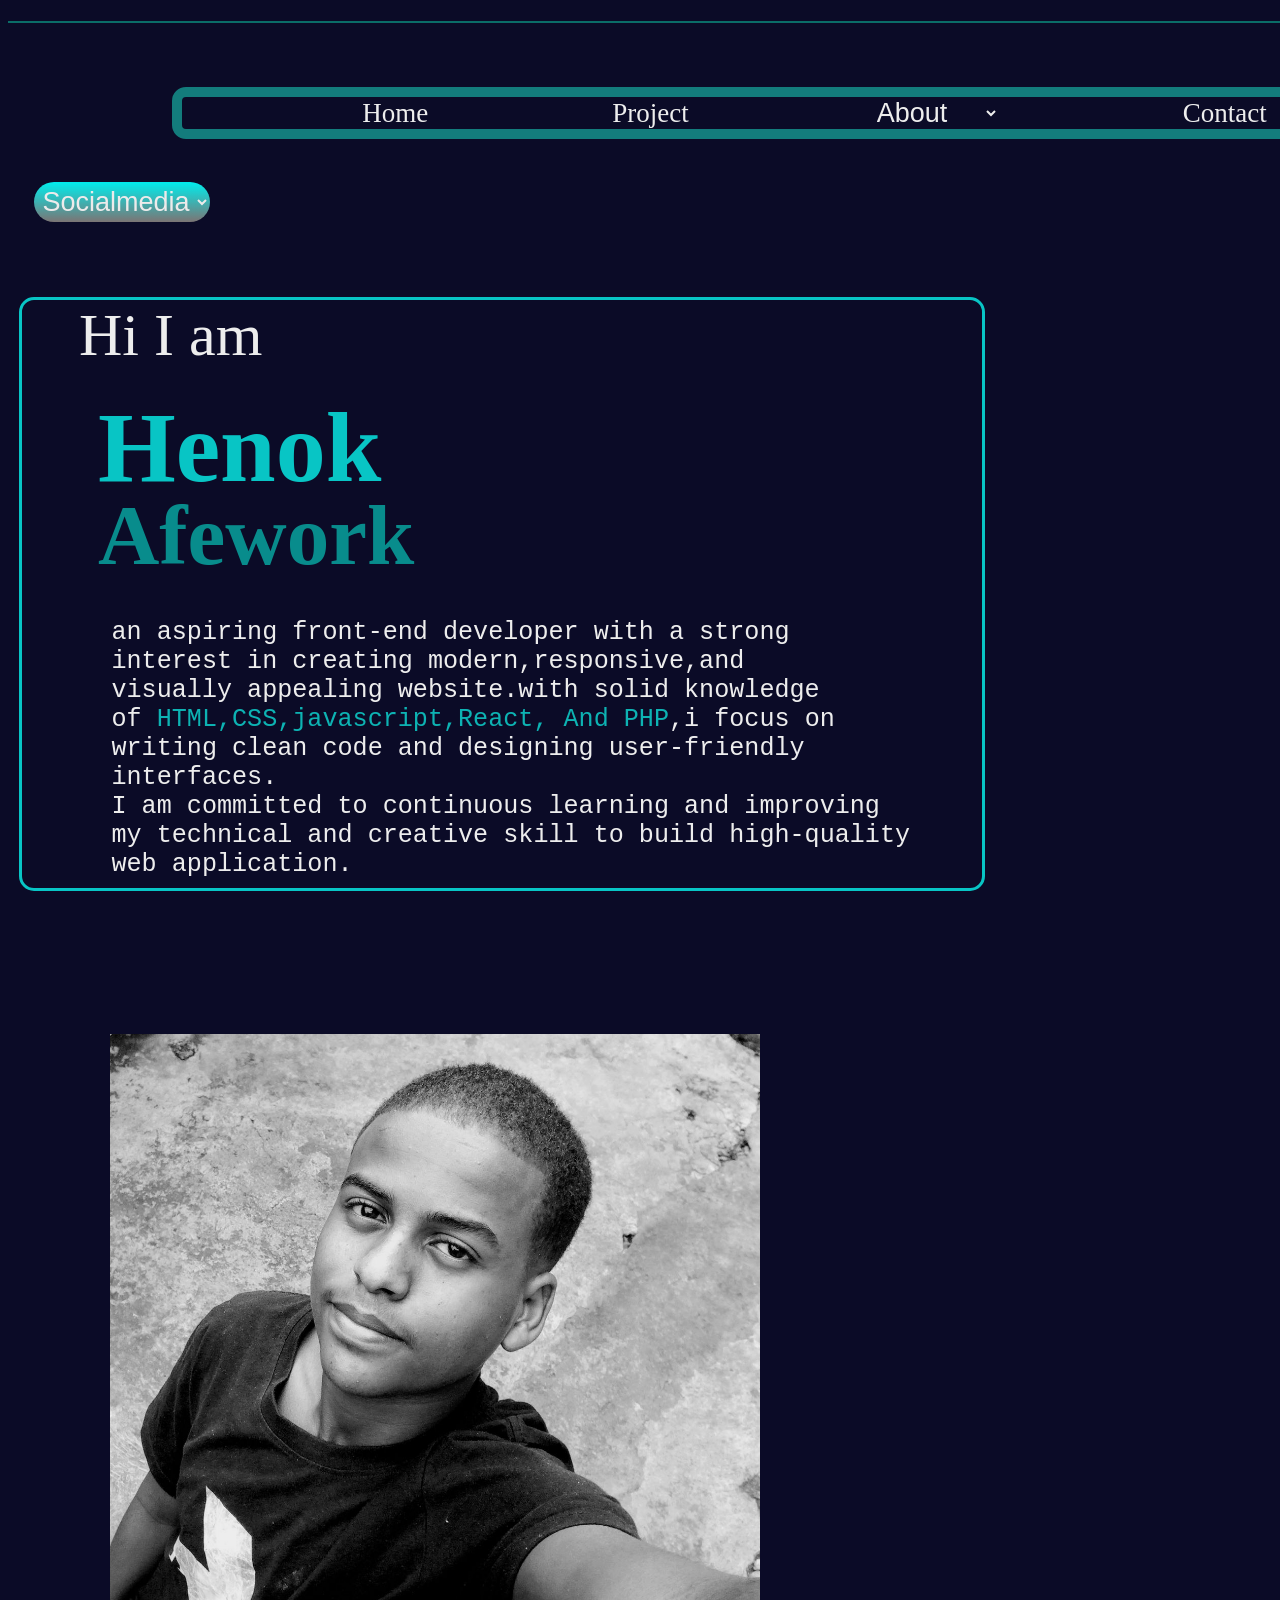
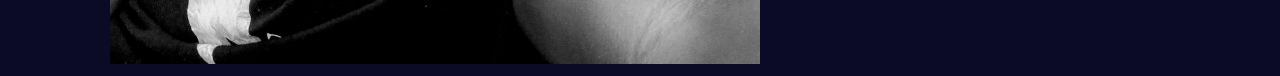
<file: index.html>
<!DOCTYPE html>
<html lang="en">
<head>
    <meta charset="UTF-8">
    <meta name="viewport" content="width=device-width, initial-scale=1.0">
    <title>home page</title>
    <link  rel="stylesheet"  href="styles/home.css">

</head>
<body><h1></h1>
    <div class="navdiv">
        <nav>
            <a href="index.html">Home</a> 
            <a href="project.html">Project</a> 
             <select onchange="location=this.value;">
                <option>About</option>
                <option class="option1" value="mybio.html">biograph</option>
                <option value="myskill.html">Skill</option>
            </select>
            <a href="contact.html"> Contact</a> 
        </nav>
    </div>
    <div class="get">
         <select class="option2" onchange="location=this.value;">
                <option>Socialmedia</option>
                <option value="http://github.com/henokafework9-ui">
                    Github</option>
                <option  value="http://t.me/@henokafework">
                    Telegram</option>
                 <option value="http://www.linkedin.com/in/henok-afework-a5348b401/">
                    Linkedin</option>
                  <option value="http://www.instagram.com/henokafework9">
                    Instagram</option>
            </select>
    </div>
    <div class="explain">
        <p class="I"> Hi I am </p><br>
        <p class="H">Henok</p><br>
        <p class="A">Afework</p><br>
        <p class="normal"> 
            an aspiring front-end developer with a strong<br>
            interest in creating modern,responsive,and <br>
            visually appealing website.with solid knowledge <br>
            of <span>HTML,CSS,javascript,React, And PHP</span>,i focus on<br>writing 
            clean code and designing user-friendly <br>interfaces.<br>
            I am committed to continuous learning and improving <br>
            my technical and creative skill to build high-quality <br>web  application.</p>

    </div>
    <div class="photo">
        <img class="m" src="image/me4.jpg">
    </div>
</body>
</html>
</file>
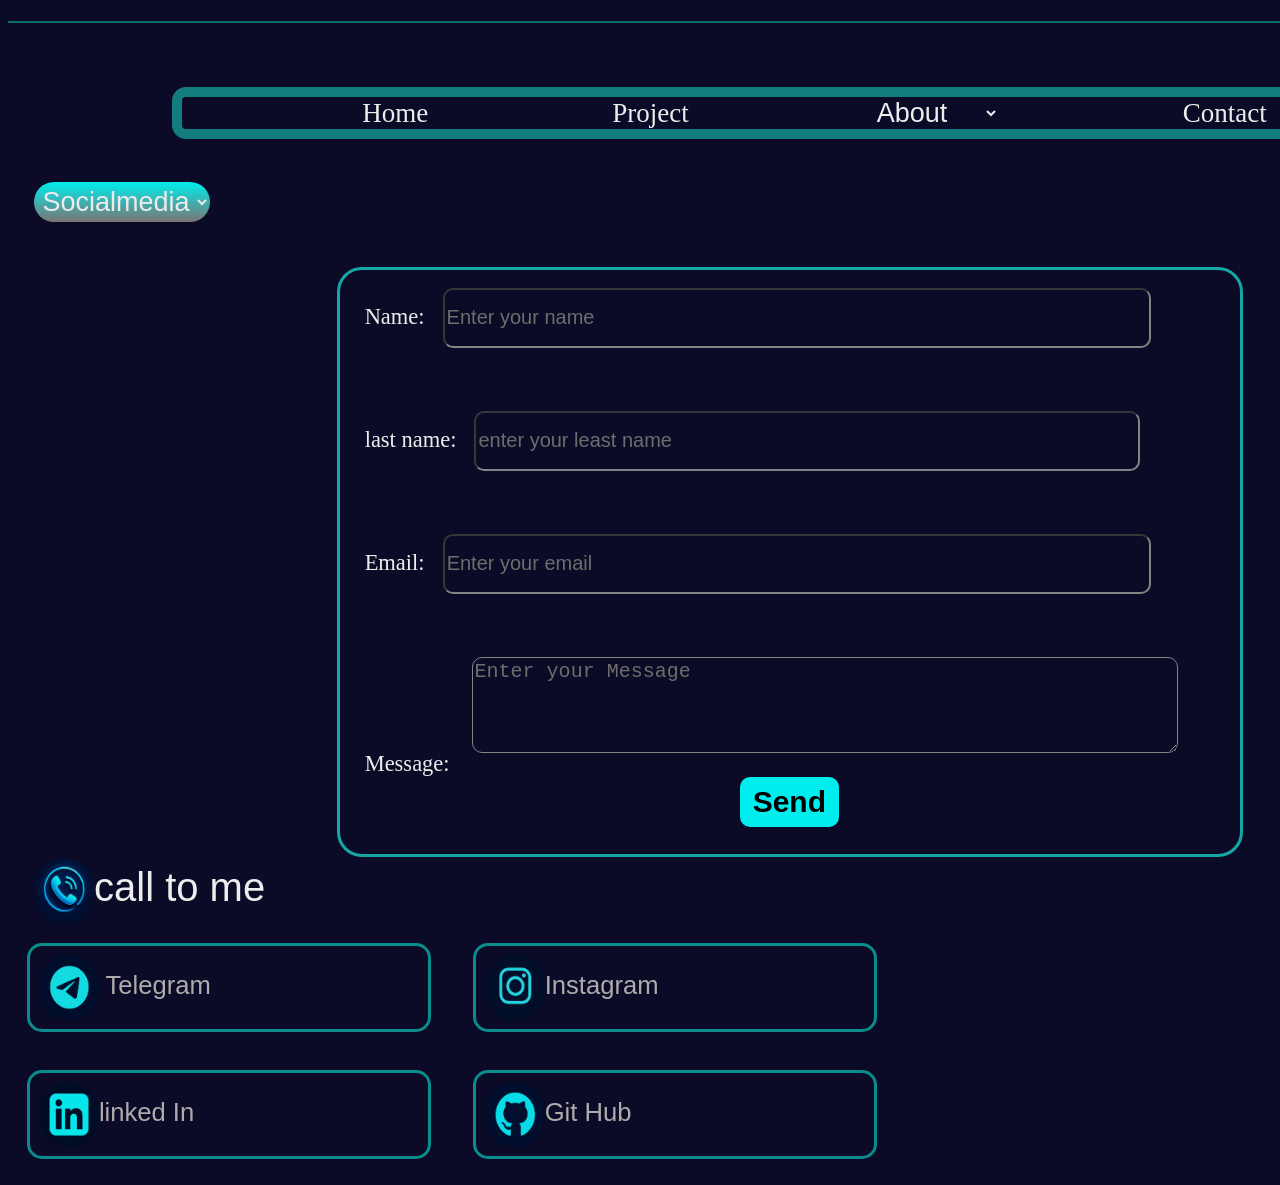
<file: contact.html>
<!DOCTYPE html>
<html lang="en">
<head>
    <meta charset="UTF-8">
    <meta name="viewport" content="width=device-width, initial-scale=1.0">
    <title>Document</title>
</head>
<link rel="stylesheet" href="styles/home.css">
<link rel="stylesheet" href="styles/contact.css">
<body>
<h1></h1>
       <div class="navdiv">
        <nav>
            <a href="index.html">Home</a> 
            <a href="project.html">Project</a> 
             <select onchange="location=this.value;">
                <option>About</option>
                <option class="option1" value="mybio.html">biograph</option>
                <option value="myskill.html">Skill</option>
            </select>
            <a href="contact.html"> Contact</a> 
        </nav>
    </div>
    <div class="get">
         <select class="option2" onchange="location=this.value;">
                <option>Socialmedia</option>
                <option value="http://github.com/henokafework9-ui">
                    Github</option>
                <option  value="http://t.me/@henokafework">
                    Telegram</option>
                 <option value="http://www.linkedin.com/in/henok-afework-a5348b401/">
                    Linkedin</option>
                  <option value="http://www.instagram.com/henokafework9">
                    Instagram</option>
            </select>
    </div><br>
    <div class="totalbox">
        <label>Name:</label><input class="name"
        placeholder="Enter your name"><br>
        <label>last name:</label><input class="least"
        placeholder="enter your least name"><br>
        <label>Email:</label><input class="emailbox"
        placeholder="Enter your email"><br>
        <label class="Message">Message:</label>
        <textarea placeholder="Enter your Message " class="msg"></textarea><br>
        <button class="sendbutton" onclick="sendmessage()">Send</button>
    </div>
    <div class="phone" ><button class="phone" onclick="Call();">
        <img src="image/phone.jpg">call to me</button>
    </div><br>
     <div class="socialmedia">
    <a href="http://t.me/@henokafework" target="_blank">
           <img src="image/telegram.jpg">  Telegram</a>
        <a href="http://www.instagram.com/henokafework9"> 
            <img src="image/instagram.jpg">Instagram</a>
        <a href="http://www.linkedin.com/in/henok-afework-a5348b401/"> 
            <img src="image/linkedin.jpg">linked In </a>
        <a href="http://github.com/henokafework9-ui"><img src="image/github.jpg">Git Hub</a>
    </div>
    
    <script>
           function sendmessage(){
             let name=document.querySelector(".name").value;
             let secondname = document.querySelector(".least").value;
             let email = document.querySelector(".emailbox").value;
            let msg= document.querySelector(".msg").value;
            if( msg==="" || name==="" ){
                alert("please fill correctly");
                return;
            }
           let phoneno="251947257165";
            
            
            const fullmessage = "username:"+ name + secondname + "\nemail:"
            +email+"\nmessage:"+msg;
            window.location.href = "sms:"+phoneno+"?body="+
            encodeURIComponent(fullmessage);
        }
        function Call(){
            window.location.href= "tel:251947257165";
        }
    </script>
</body>
</html>
</file>
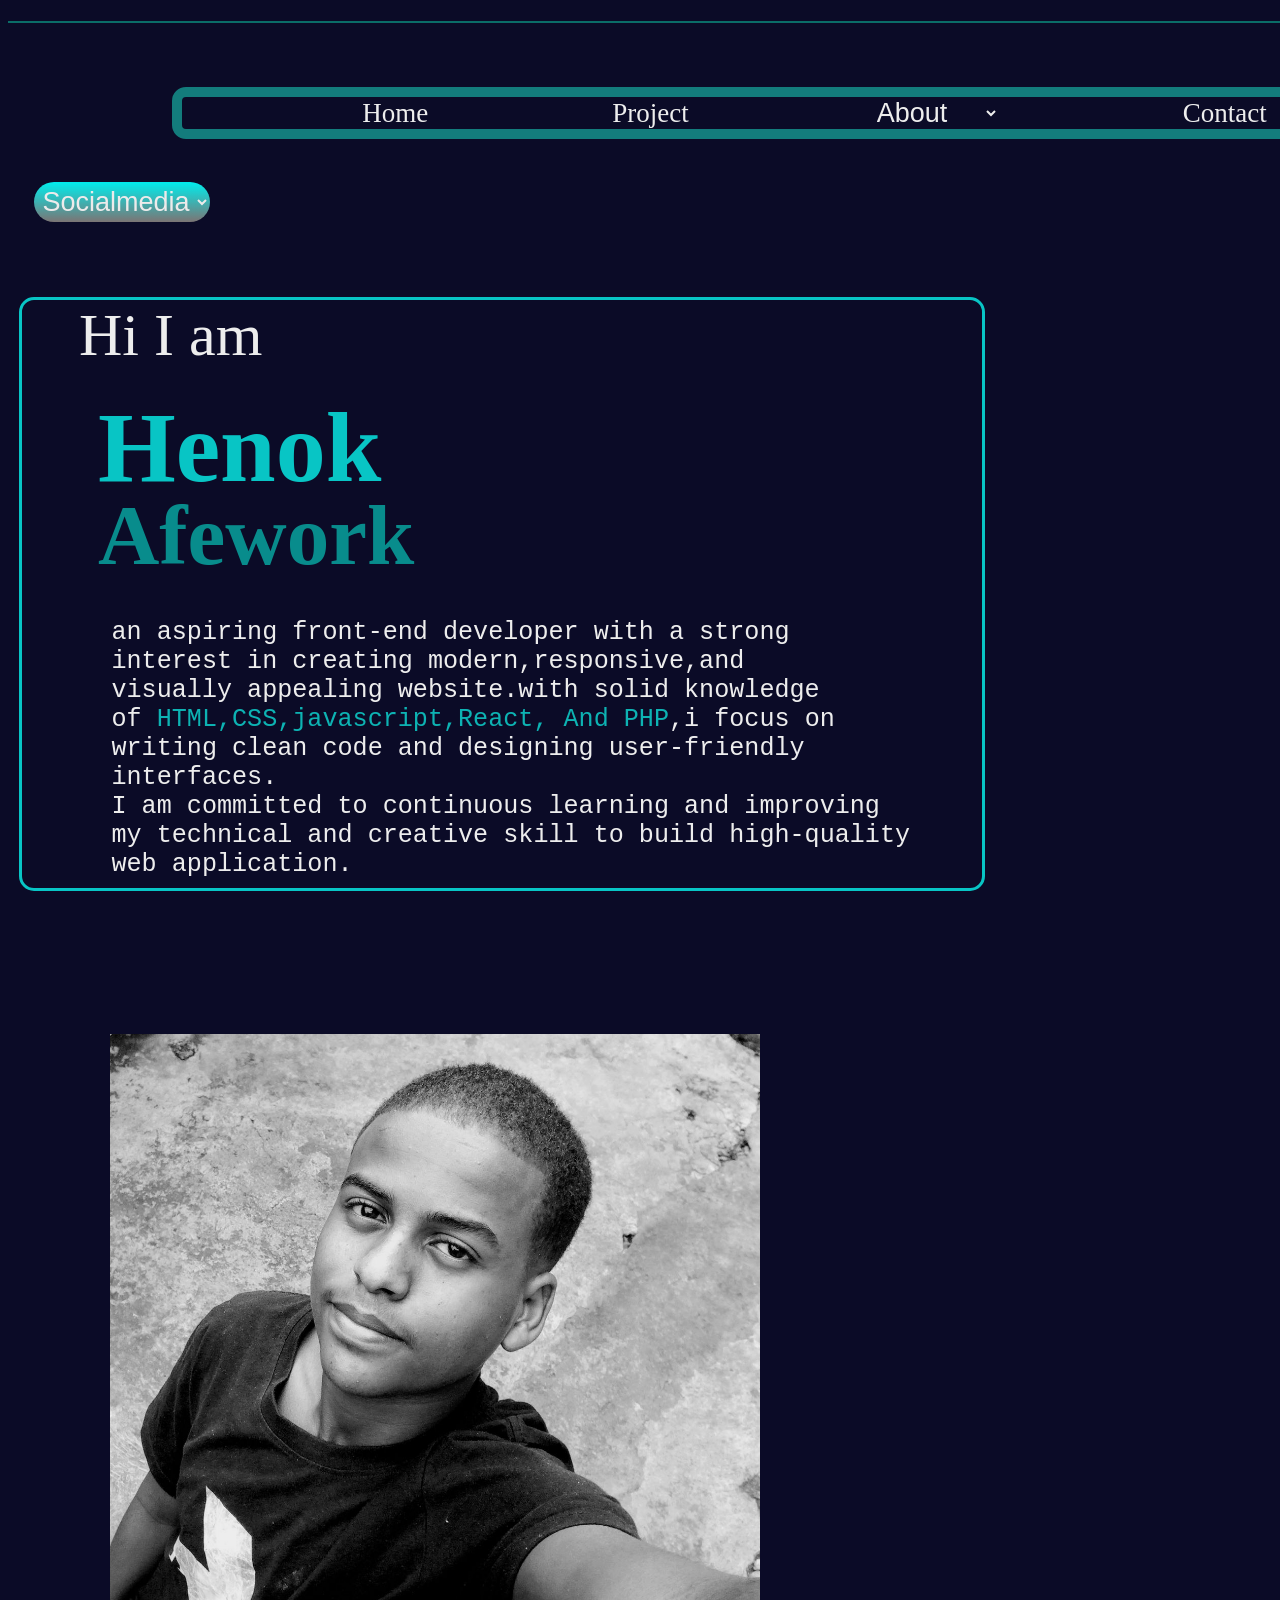
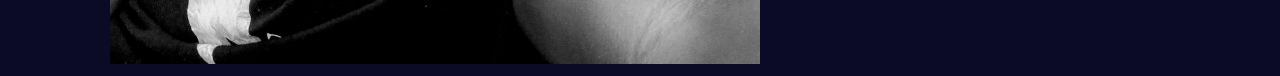
<file: home.html>
<!DOCTYPE html>
<html lang="en">
<head>
    <meta charset="UTF-8">
    <meta name="viewport" content="width=device-width, initial-scale=1.0">
    <title>home page</title>
    <link  rel="stylesheet"  href="styles/home.css">

</head>
<body><h1></h1>
    <div class="navdiv">
        <nav>
            <a href="home.html">Home</a> 
            <a href="project.html">Project</a> 
             <select onchange="location=this.value;">
                <option>About</option>
                <option class="option1" value="mybio.html">biograph</option>
                <option value="myskill.html">Skill</option>
            </select>
            <a href="contact.html"> Contact</a> 
        </nav>
    </div>
    <div class="get">
         <select class="option2" onchange="location=this.value;">
                <option>Socialmedia</option>
                <option value="http://github.com/henokafework9-ui">
                    Github</option>
                <option  value="http://t.me/@henokafework">
                    Telegram</option>
                 <option value="http://www.linkedin.com/in/henok-afework-a5348b401/">
                    Linkedin</option>
                  <option value="http://www.instagram.com/henokafework9">
                    Instagram</option>
            </select>
    </div>
    <div class="explain">
        <p class="I"> Hi I am </p><br>
        <p class="H">Henok</p><br>
        <p class="A">Afework</p><br>
        <p class="normal"> 
            an aspiring front-end developer with a strong<br>
            interest in creating modern,responsive,and <br>
            visually appealing website.with solid knowledge <br>
            of <span>HTML,CSS,javascript,React, And PHP</span>,i focus on<br>writing 
            clean code and designing user-friendly <br>interfaces.<br>
            I am committed to continuous learning and improving <br>
            my technical and creative skill to build high-quality <br>web  application.</p>

    </div>
    <div class="photo">
        <img class="m" src="image/me4.jpg">
    </div>
</body>
</html>
</file>
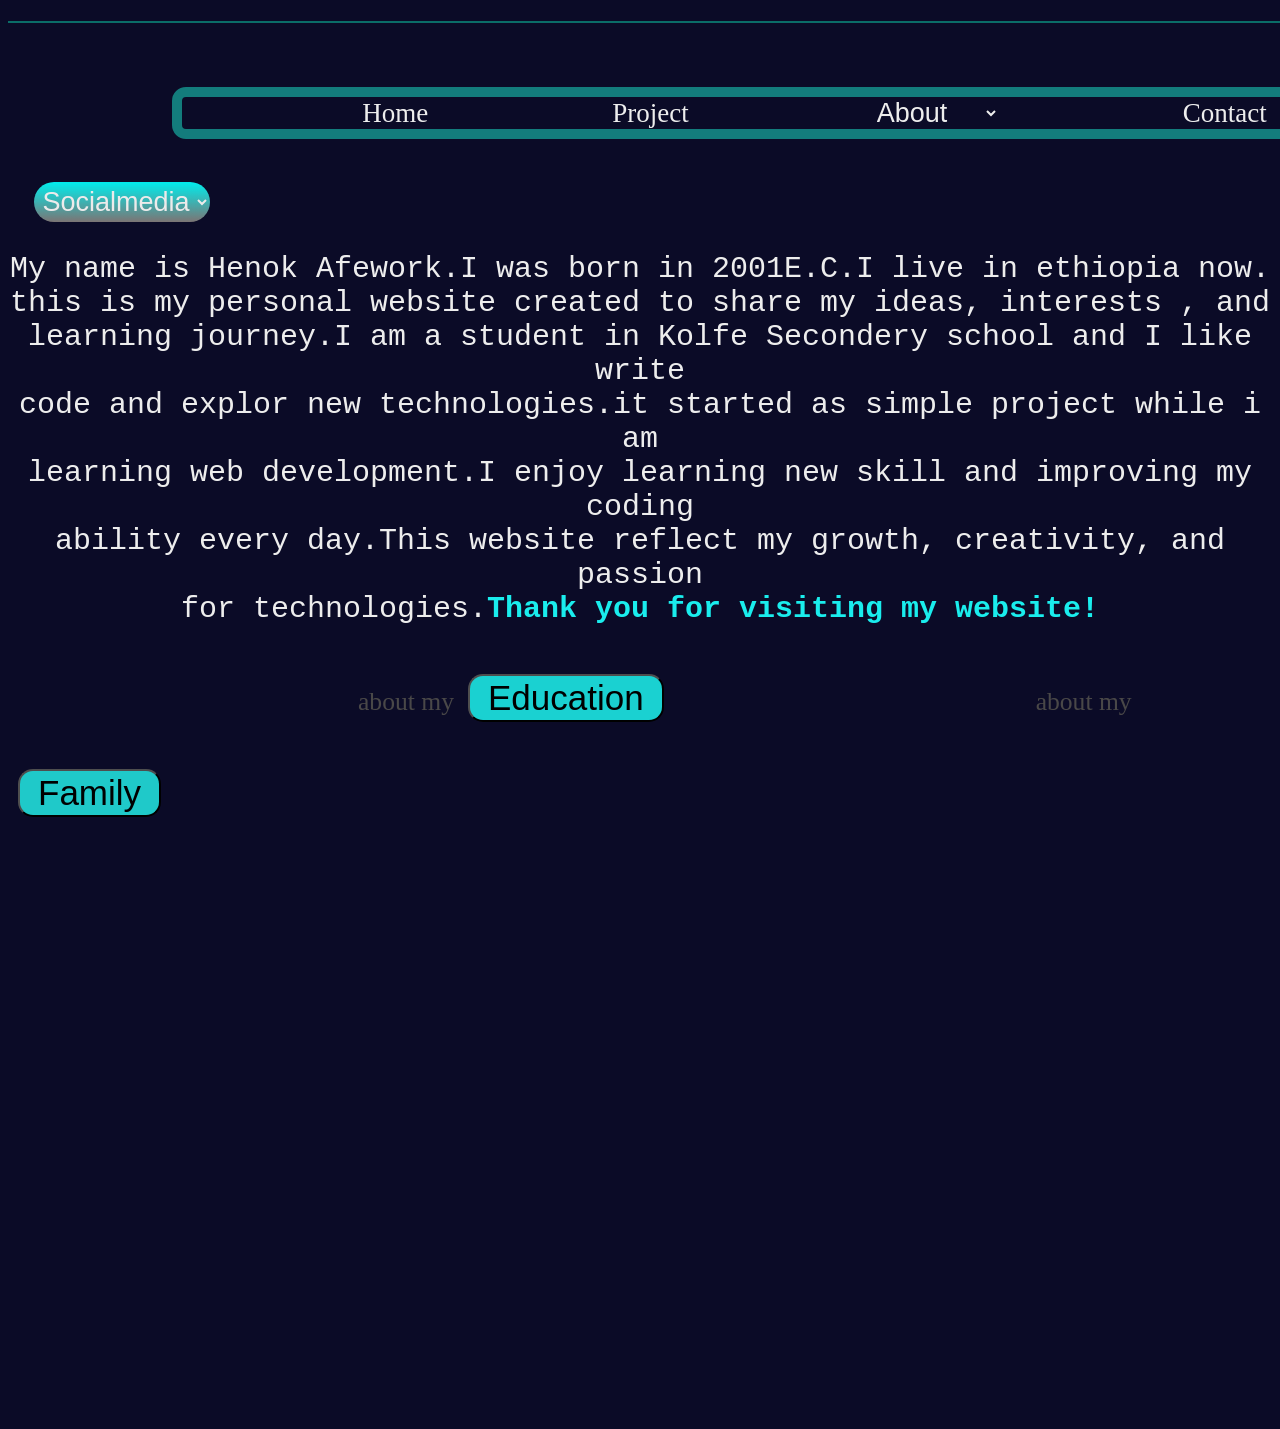
<file: mybio.html>
<!DOCTYPE html>
<html lang="en">
<head>
    <meta charset="UTF-8">
    <meta name="viewport" content="width=device-width, initial-scale=1.0">
    <title>Document</title>
    <link rel="stylesheet" href="styles/mybio.css">
    <link rel="stylesheet" href="styles/home.css">
</head>
<body><h1></h1>
   <div class="navdiv">
        <nav>
            <a href="index.html">Home</a> 
            <a href="project.html">Project</a> 
             <select onchange="location=this.value;">
                <option>About</option>
                <option class="option1" value="mybio.html">biograph</option>
                <option value="myskill.html">Skill</option>
            </select>
            <a href="contact.html"> Contact</a> 
        </nav>
    </div>
     <div class="get">
         <select  class="option2" onchange="location=this.value;">
                <option>Socialmedia</option>
                <option class="option1" value="http://github.com/henokafework9-ui">
                    Github</option>
                <option value="http://t.me/@henokafework">
                    Telegram</option>
                 <option value="http://www.linkedin.com/in/henok-afework-a5348b401/">
                    Linkedin</option>
                  <option value="http://www.instagram.com/henokafework9">
                    Instagram</option>
            </select>
    </div>
   <p class="me"> My name is Henok Afework.I was born in 2001E.C.I live in ethiopia now.<br>
                  this is my personal website created to share my ideas, interests , and<br>
                  learning journey.I am a student in Kolfe Secondery school and I like write <br>
                  code and explor new technologies.it started as simple project while i am<br>
                   learning web development.I enjoy learning new skill and improving my coding<br>
                    ability every day.This website reflect my growth, creativity, and passion <br>
                    for technologies.<span>Thank you for visiting my website!</span>  </p>
   <div>
      <p class="EF">about my</p>
   <button class="educationbutton">Education</button>
   <p class="EF">about my</p>
   <button class="familybutton">Family</button></div>
<div class="myE">
    <p class="p1">My education started at primary school where <br>
                  I built astrong foundation in basic subjects<br>
                  i am currently in grade 11 and continuing my<br>
                  studies while also learning web development <br>
               and coding. <br>
                 over all my education focused on improving my <br>
               knowledge and skill for the futur</p>
    <button class="hide1">hide</button>
</div>
  <div class="myF">
   <P class="p1">MY family is very important to me and they <br>
                 always support me in my life and studies.<br>
                 We live together in Ethiopia.shear strong<br>
                 relationship of love and respect.<br>
                 My family encourage me to work hard, learn<br>
                 new thing, and achieve my goals.</P>
   <button class="hide2">hide</button>
  </div>
</body>
<script>
     const par = document.querySelector('.myE');
     const button = document.querySelector('.educationbutton');
    function display(){
        
       par.style.opacity="1"
    
    }
    button.addEventListener("click" , display);

  const div2 = document.querySelector('.myF');
     const button2 = document.querySelector('.familybutton');
    function display2(){
        
       div2.style.opacity="1"
    
    }
    button2.addEventListener("click" , display2);


      const div3 = document.querySelector('.myE');
     const button3 = document.querySelector('.hide1');
    function display3(){
        
       div3.style.opacity="0"
    
    }
    button3.addEventListener("click" , display3);

      const div4 = document.querySelector('.myF');
     const button4 = document.querySelector('.hide2');
    function display4(){
        
       div4.style.opacity="0"
    
    }
    button4.addEventListener("click" , display4);
</script>
</html>
</file>
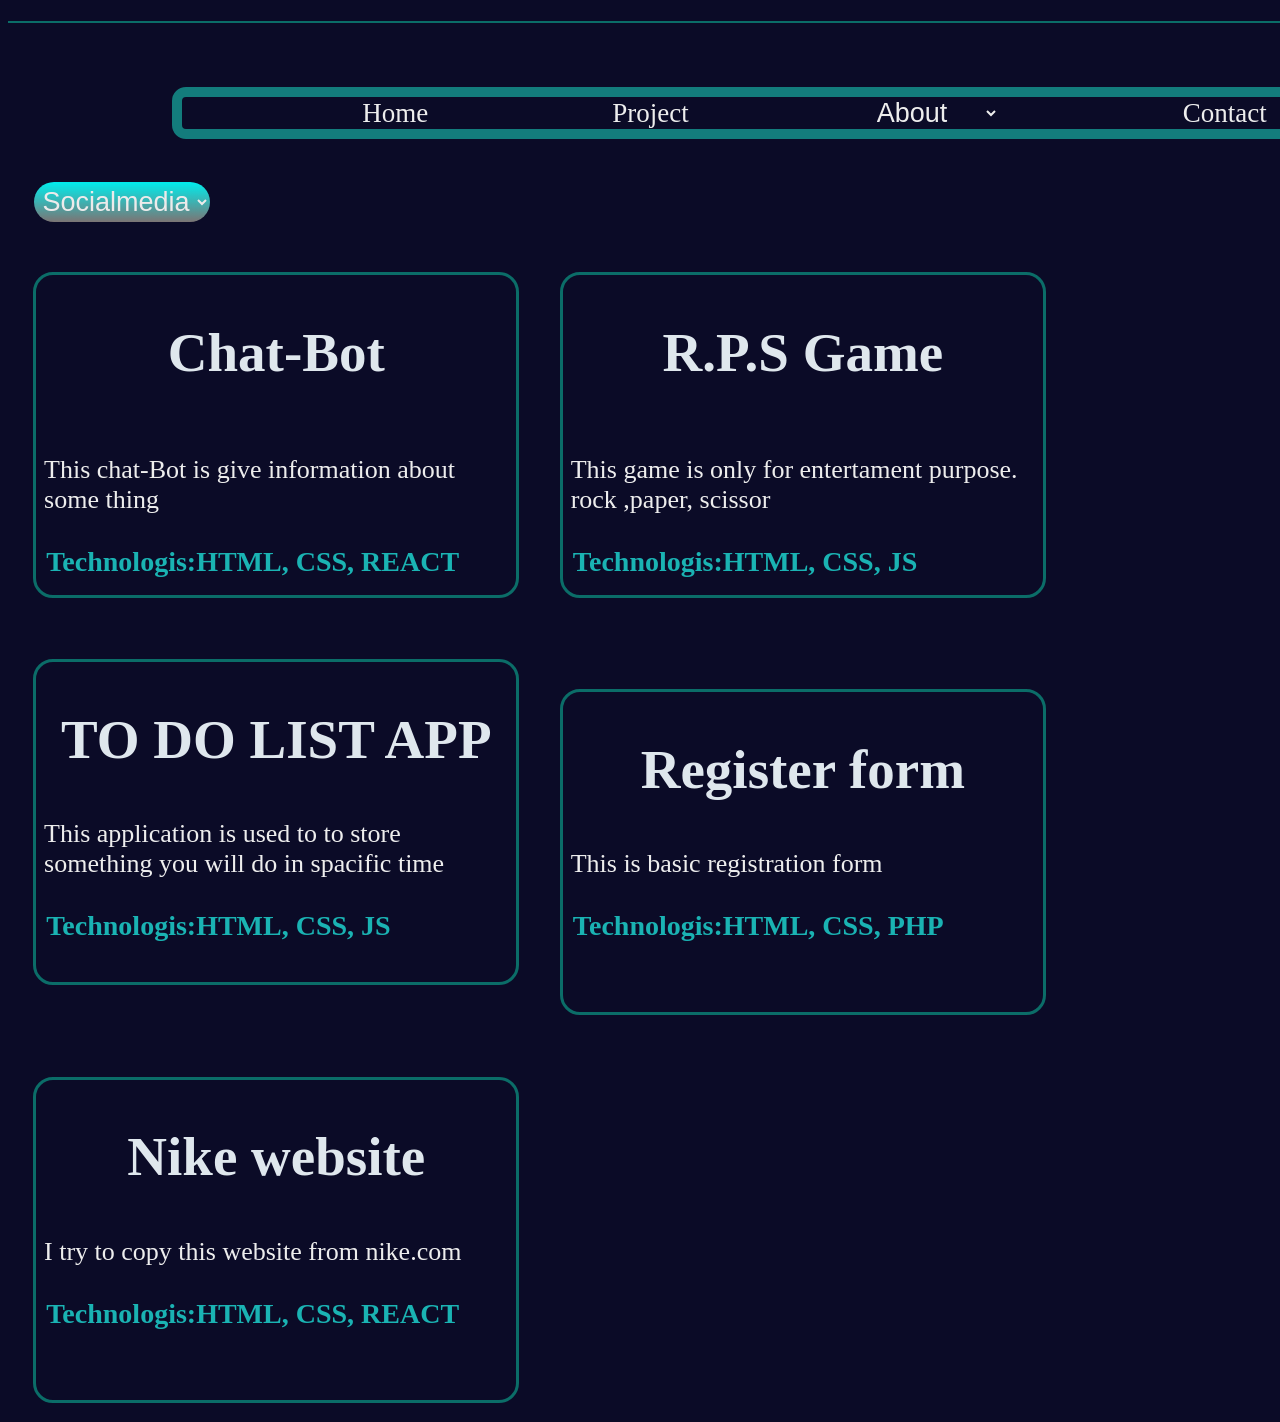
<file: project.html>
<!DOCTYPE html>
<html lang="en">
<head>
    <meta charset="UTF-8">
    <meta name="viewport" content="width=device-width, initial-scale=1.0">
    <title>Document</title>
    <link rel="stylesheet" href="styles/project.css">
 <link rel="stylesheet" href="styles/home.css">
</head>
<body><h1></h1>
    
    <div class="navdiv">
        <nav>
            <a href="index.html">Home</a> 
            <a href="project.html">Project</a> 
             <select onchange="location=this.value;">
                <option>About</option>
                <option value="mybio.html">biograph</option>
                <option value="myskill.html">Skill</option>
            </select> 
            <a href="contact.html"> Contact</a>
        </nav>
    </div>
     <div class="get">
         <select class="option2" onchange="location=this.value;">
                <option>Socialmedia</option>
                <option value="http://github.com/henokafework9-ui">
                    Github</option>
                <option value="http://t.me/@henokafework">
                    Telegram</option>
                 <option value="http://www.linkedin.com/in/henok-afework-a5348b401/">
                    Linkedin</option>
                  <option value="http://www.instagram.com/henokafework9">
                    Instagram</option>
            </select>
    </div><br>
    <div class="game"><h2>Chat-Bot</h2><br>
            <p>This chat-Bot is give information about some thing</p>
            <h3>Technologis:HTML, CSS, REACT </h3></div>
        <div class="game"><h2>R.P.S Game</h2><br>
            <p>This game is  only for entertament purpose. rock ,paper, scissor </p>
            <h3>Technologis:HTML, CSS, JS </h3></div>
        <div class="todo"><h2>TO DO LIST APP</h2>
            <p>This application is used to to store <br>something you will do in spacific time</p>
        <h3>Technologis:HTML, CSS, JS  </h3></div>
        <div class="maths"> <h2>Register form</h2>
            <p>This is basic registration form </p>
            <h3>Technologis:HTML, CSS, PHP </h3></div>
        <div class="copy"><h2>Nike website</h2>
            <p>I try to copy this website from nike.com</p>
           <h3>Technologis:HTML, CSS, REACT</h3></div>
        <div class="myweb"></div>
    </div>
</body>
</html>
</file>
<file: styles/home.css>
body{
     background-color: rgb(11, 11, 39);
     filter: brightness(93%);
    }
h1{
    border: solid rgb(12, 117, 112) 2px;
    border-width: 1px;
    width: 100vw;
    animation: move 10s infinite;
    position: relative;
}
.navdiv{
    border: solid rgb(20, 133, 133);
    border-radius: 14px;
    width: 1200px;
    background-color: transparent ;
    margin-left: 13%;
    border-width: 10px;
    height: auto;
    margin-top: 40px;
    vertical-align: top;
    position: relative;
    top: 2px;
        }
.navdiv a{
            text-decoration: none;
            color: white;
            margin-left: 15%;
            font-size: 3vh;
            
        }
.navdiv a:hover{
            opacity: 0.5;
        }
select{
    margin-left: 15%;
    border: none;
    background-color: transparent;
    font-size: 3vh;
    color: white;
    cursor: pointer;
   

}
select:hover{
    opacity: 0.6;
}
option{
    background-color: rgb(11, 11, 54);
    color: white;
    font-size: 26px;
}
.option2{
    border: solid none;
    background: linear-gradient(aqua, rgb(133, 125, 125));
    border-radius: 25px;
    padding:4px ;
    color:rgb(255, 253, 253);
}
.get{
    margin-top: 45px;
    margin-right: 70px;
}
.navdiv,.get{
    display: inline-block;
}
.explain{
            border: solid  rgb(9, 212, 212);
            width: 960px;
            height:auto;
            margin: 1.8cm;
            margin-left: 0.3CM;
            margin-top: 1.99cm;
            border-radius: 15px;
            position:relative;
            animation: explain2 1s ease-in-out;
        }
.I{
            color: white ;
            font-size: 60px;
            margin: 1px;
            margin-left: 1.5cm;
            animation: explain 1s ease-in-out;
        }
.H{
           font-size: 100px;
           color: rgb(9, 212, 212); 
           margin: 1px;
           font-weight:bolder;
           font-family:'Times New Roman', Times, serif;
           margin-left: 2cm;
           animation: explain 1s ease-in-out;
        }
.A{
            color: rgb(9, 151, 151);
            font-size: 85px;
            margin-top: -1cm;
            font-weight: bold;
            margin-left: 2cm;
            font-family: 'Times New Roman', Times, serif;
            animation: explain 1.3s ease-in-out;
        }
span{
            color: rgb(14, 192, 192);
        }
.normal{
            color: white;
            font-size: 2.79vh;
            margin: 3px;
            padding: 6px;
            margin-top: -2cm;
            margin-left: 2.2cm;
            font-family:monospace;
            animation: explain 1.6s ease-in-out;
        }
.photo{
            width: 650px;
            height: auto;
            margin-top: 2cm;
            animation: photo1 2s ease-in-out;
            position: relative;
            margin-left: 8vw;

        }
        .m{
            width: 100%;
            height: 70vh;
        }
      
        .explain,.photo{
            display:inline-block;
            vertical-align: top;
        }
@keyframes photo1{
            from{
                transform: translatex(800px);
                
            }
            to{
                transform: translatex(0px);
            }
        }
 @keyframes move{
    from{
       transform: translateY(0vh);
    }
    to{
        transform: translateY(110vh);
    }
}
@keyframes explain{
    from{
        opacity: 0;
    }
    to{
        opacity: 1;
    }
}
@keyframes explain2{
    from{
        transform: translateY(-100px);
    }
    to{
        transform: translateY(0px);
    }
}
</file>
<file: styles/contact.css>
.totalbox{
    margin-left:26% ;
    border: solid rgb(24, 179, 179);
    border-radius: 25px;
    width: 900px;
    height: auto;
    margin-top: 5vh;
    animation: total 1s ease-in-out;
}
label{
    color: white;
    font-size: 2.5vh;
    margin-left: 25px;
}
.name{
    margin: 2vh;
    background-color: transparent;
    border-color: rgb(139, 144, 142);
    border-radius: 10px;
    width: 700px;
    height: 6vh;
    font-size: 20px;
    color: white;
    margin-bottom: 5vh;
}
.least{
     margin: 2vh;
    background-color: transparent;
    border-color: rgb(139, 144, 142);
    border-radius: 10px;
     width: 658px;
      height: 6vh;
    font-size: 20px;
    margin-bottom: 5vh;
    color: white;
}
.emailbox{
     margin: 2vh;
    background-color: transparent;
    border-color: rgb(139, 144, 142);
    border-radius: 10px;
     width: 700px;
      height: 6vh;
    font-size: 20px;
    color: white;
    margin-bottom: 5vh;
}
textarea{
      margin: 2vh;
      background-color: transparent;
      border-color: rgb(139, 144, 142);
      border-radius: 10px;
      width: 700px;
      height: 10vh;
      font-size: 20px;
      color: white;
}
.sendbutton{
    border: solid aqua;
    background-color: aqua;
    padding: 3px;
    margin-left: 400px;
    font-size: 30px;
    border-radius: 10px;
    margin-bottom: 3vh;
    padding: 5px;
    padding-left: 10px;
    padding-right: 10px;
    font-weight: 800;
    transition: background-color 1s;

}
.sendbutton:hover{
    background-color:transparent;
    color: aqua;
    cursor:pointer;
}
img{
    width: 60px;
    height: 65px;
    border-radius: 50px;
}
.phone,.totalbox{
    display: inline-block;
    vertical-align: middle;
}
.phone{
    color: white;
    font-size: 40px;
    margin-left: 10px;
    background-color: transparent;
    border: none;

}
.phone:hover{
    color: aqua;
    opacity: 0.7;
    cursor: pointer;
}
img,.socialmedia a{
    display: inline-block;
    vertical-align: middle;
}
.socialmedia a{
    vertical-align: top;
    margin: 0.5cm;
    text-decoration: none;
    color:rgb(186, 184, 184);
    border: solid  rgb(11, 151, 151);
    width: 380px;
    border-radius: 15px;
    font-family: Impact, Haettenschweiler, 'Arial Narrow Bold', sans-serif;
    font-size: 2vw;
    height: 60%;
    padding: 1vh;
    display: inline-block;
    animation: rotate 1s ease-in-out;
}
.socialmedia a:hover{
    opacity: 0.6;
    border-color: gray;
    color: aqua;
}
@keyframes rotate{
    from{
        transform: rotate(180deg);
        scale: 0;
        opacity: 0;
    }
    to{
        transform: rotate(0deg);
        scale: 1;
        opacity: 1;
    }
}
@keyframes total{
    from{
        transform: translatey(100px);
        opacity: 0;
    }
    to{
        transform: translateY(0px);
        opacity: 1;
    }
}
</file>
<file: styles/mybio.css>
.buttons{
    display: flex;
}
.educationbutton{
    color: black;
    background-color: rgb(28, 225, 225);
    padding: 2px;
    padding-left: 2vh;
    border: solid none;
    padding-right: 2vh;
    border-radius: 15px;
    margin: 2vh;
      margin-left: 10px;
    font-size: 35px;
      animation: me 2.3s ease-in-out;
}
.familybutton{
    color: black;
    background-color: rgb(33, 216, 216);
    padding: 2px;
    padding-left: 2vh;
    border: solid none;
    padding-right: 2vh;
    border-radius: 15px;
    margin: 3vh;
    margin-left: 10px;
    font-size: 35px;
      animation: me 2.3s ease-in-out;
}
.familybutton:hover{
 background-color:transparent;
    color: aqua;
}
.educationbutton:hover{
 background-color:transparent;
    color: aqua;
}
.me{
    color: rgb(255, 255, 255);
    font-family: monospace;
    font-size: 30px;
    text-align: center;
    filter: brightness(200%);
    animation: me 2s ease-in-out;
}
.p1{
    font-size: 2.4vh;
    font-family: monospace;
    text-align: center;
}
span{
    font-weight:600;
}
.hide1,.hide2{
    margin-left: 580px;
    background-color: transparent;
    border: solid gray 1.5px;
    box-shadow: 2px 2px 10px;
    color: aqua;
    font-size: 20px;
    border-radius: 40px;
    margin-bottom: 1vh;
    margin-right: 20px;
}
.hide1:hover{
    background-color: aqua;
    color:black;
     font-weight: bold;
    box-shadow: none;
}
.hide2:hover{
    background-color: aqua;
    color: black;
    font-weight: bold;
    box-shadow: none;
}
.EF{
    display: inline-block;
    color: rgb(79, 77, 77);
    font-size: 2vw;
    margin-left: 350px;
    animation: me2 5s ease-in-out;
}
.myE{
    transition: opacity 1s;
    color: white;
    opacity: 0;
    border: solid;
    border-color: rgb(13, 78, 78);
    filter: brightness(130%);
    width: 750px;
    height: auto;
    border-radius: 30px;
    margin-left: 4vh;
    position: relative;

}
.myF{
     transition: opacity 1s;
    color: white;
    opacity: 0;
    border: solid;
    border-color: rgb(13, 78, 78);
    filter: brightness(130%);
    width: 750px;
    height: auto;
    position: relative;
    border-radius: 30px;
    margin-left: 160px;
    text-align: center;

}
.myF,.myE{
    display: inline-block;
    vertical-align: top;
}
@keyframes me {
from{
    opacity: 0;
    transform: translateX(-100px);
}
to{
    opacity: 1;
    transform: translateX(0px);
}
}
@keyframes me2 {
from{
    opacity: 0;
}
to{
    opacity: 1;
}
}
</file>
<file: styles/project.css>
h1{
    border: solid rgb(12, 117, 112) 2px;
    border-width: 1px;
    animation: move 10s infinite;
    position: relative;


}
.project{
    display:block;
}
.game,.todo,.maths,.copy{
    border: solid white;
    width: 480px;
    display: inline-block;
    height: 320px;
    border-radius: 20px;
    margin: 0.3cm;
    border-color: rgb(12, 117, 112);
    margin-left: 2%;
    margin-top:50px;
    animation: project 2s ease-in-out;
}

h2{
    color: aliceblue;
    font-size: 55px;
    text-align: center;
    filter: brightness(100%);
}

p{
    color: rgb(255, 255, 255);
    font-size: 26px;
    padding: 3px;
    margin-left:1%;
    margin-top: 1%;
}

@keyframes move{
    from{
       transform: translateY(0px);
    }
    to{
        transform: translateY(936px);
    }
}
@keyframes project{
    from{
        transform: translateX(-1000px);
    }
    to{
        transform: translateX(0px);
    }
}
h3{
    color: rgb(28, 192, 192);
    font-size: 28px;
    margin-left:10px;
}
</file>
